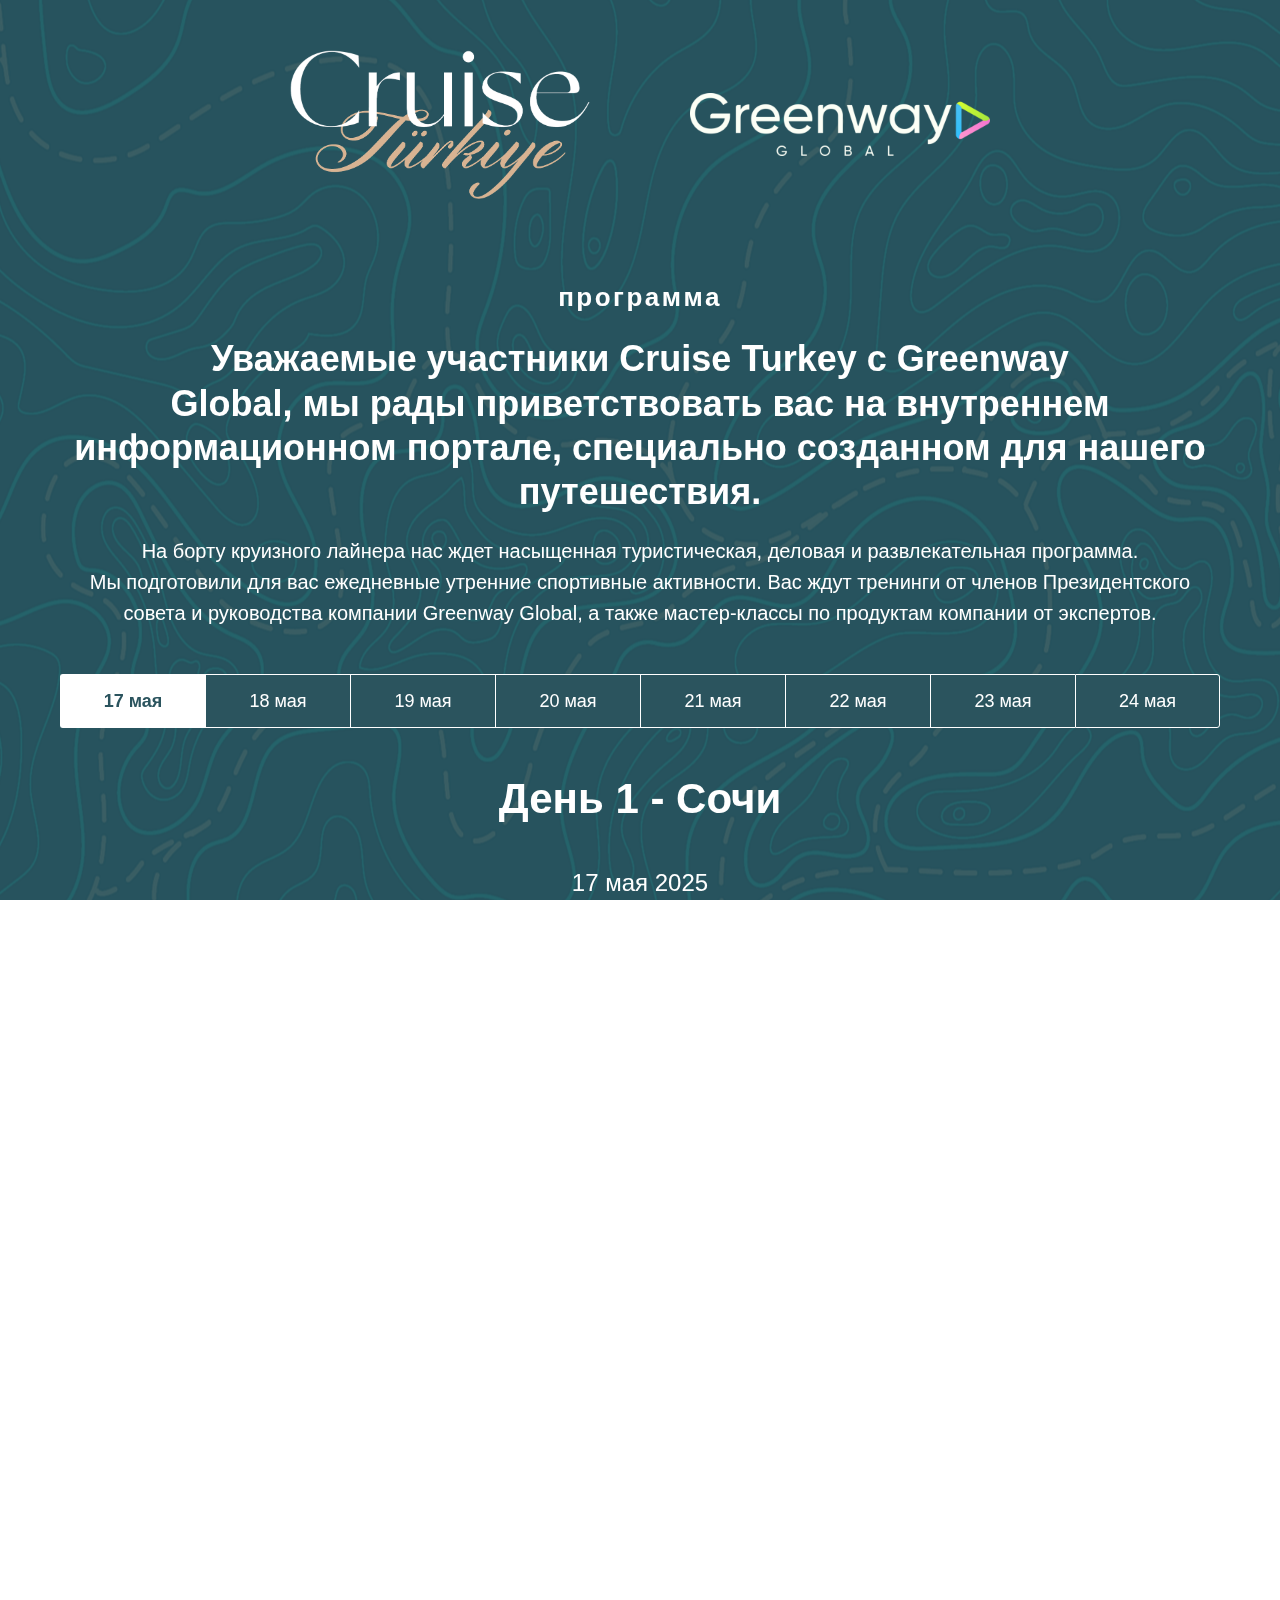
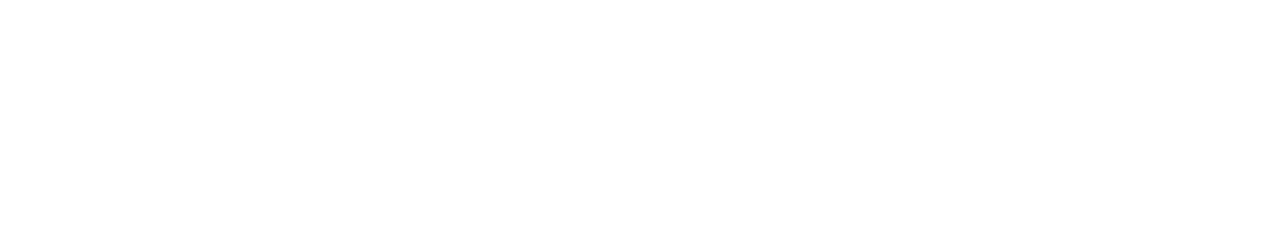
<file: index.html>
<!DOCTYPE html> <html> <head> <meta charset="utf-8" /> <meta http-equiv="Content-Type" content="text/html; charset=utf-8" /> <meta name="viewport" content="width=device-width, initial-scale=1.0" /> <!--metatextblock--> <title>Cruise Turkey c Greenway Global</title> <meta property="og:url" content="https://greenwaycruise.ru" /> <meta property="og:title" content="Cruise Turkey c Greenway Global" /> <meta property="og:description" content="" /> <meta property="og:type" content="website" /> <meta property="og:image" content="images/tild3865-6335-4434-b763-306631613830__group_2131329530.jpg" /> <link rel="canonical" href="https://greenwaycruise.ru"> <!--/metatextblock--> <meta name="format-detection" content="telephone=no" /> <meta http-equiv="x-dns-prefetch-control" content="on"> <link rel="dns-prefetch" href="https://ws.tildacdn.com">  <link rel="shortcut icon" href="images/tild3466-3161-4433-b862-366664633833__03_1.png" type="image/x-icon" /> <!-- Assets --> <script src="https://neo.tildacdn.com/js/tilda-fallback-1.0.min.js" async charset="utf-8"></script> <link rel="stylesheet" href="css/tilda-grid-3.0.min.css" type="text/css" media="all" onerror="this.loaderr='y';"/> <link rel="stylesheet" href="css/tilda-blocks-page68465255.min.css?t=1747387467" type="text/css" media="all" onerror="this.loaderr='y';" /> <link rel="stylesheet" href="css/tilda-cards-1.0.min.css" type="text/css" media="all" onerror="this.loaderr='y';" /> <link rel="stylesheet" href="css/quill-table.min.css" type="text/css" media="all" onerror="this.loaderr='y';" /> <link rel="stylesheet" href="css/fonts-tildasans.css" type="text/css" media="all" onerror="this.loaderr='y';" /> <script nomodule src="js/tilda-polyfill-1.0.min.js" charset="utf-8"></script> <script type="text/javascript">function t_onReady(func) {if(document.readyState!='loading') {func();} else {document.addEventListener('DOMContentLoaded',func);}}
function t_onFuncLoad(funcName,okFunc,time) {if(typeof window[funcName]==='function') {okFunc();} else {setTimeout(function() {t_onFuncLoad(funcName,okFunc,time);},(time||100));}}</script> <script src="js/tilda-scripts-3.0.min.js" charset="utf-8" defer onerror="this.loaderr='y';"></script> <script src="js/tilda-blocks-page68465255.min.js?t=1747387467" charset="utf-8" async onerror="this.loaderr='y';"></script> <script src="js/lazyload-1.3.min.export.js" charset="utf-8" async onerror="this.loaderr='y';"></script> <script src="js/tilda-cards-1.0.min.js" charset="utf-8" async onerror="this.loaderr='y';"></script> <script src="js/tilda-events-1.0.min.js" charset="utf-8" async onerror="this.loaderr='y';"></script> <script type="text/javascript">window.dataLayer=window.dataLayer||[];</script> <script type="text/javascript">(function() {if((/bot|google|yandex|baidu|bing|msn|duckduckbot|teoma|slurp|crawler|spider|robot|crawling|facebook/i.test(navigator.userAgent))===false&&typeof(sessionStorage)!='undefined'&&sessionStorage.getItem('visited')!=='y'&&document.visibilityState){var style=document.createElement('style');style.type='text/css';style.innerHTML='@media screen and (min-width: 980px) {.t-records {opacity: 0;}.t-records_animated {-webkit-transition: opacity ease-in-out .2s;-moz-transition: opacity ease-in-out .2s;-o-transition: opacity ease-in-out .2s;transition: opacity ease-in-out .2s;}.t-records.t-records_visible {opacity: 1;}}';document.getElementsByTagName('head')[0].appendChild(style);function t_setvisRecs(){var alr=document.querySelectorAll('.t-records');Array.prototype.forEach.call(alr,function(el) {el.classList.add("t-records_animated");});setTimeout(function() {Array.prototype.forEach.call(alr,function(el) {el.classList.add("t-records_visible");});sessionStorage.setItem("visited","y");},400);}
document.addEventListener('DOMContentLoaded',t_setvisRecs);}})();</script></head> <body class="t-body" style="margin:0;"> <!--allrecords--> <div id="allrecords" data-tilda-export="yes" class="t-records" data-hook="blocks-collection-content-node" data-tilda-project-id="13232685" data-tilda-page-id="68465255" data-tilda-formskey="3ebdf907135301ce18cf0f6613232685" data-tilda-cookie="no" data-tilda-lazy="yes" data-tilda-root-zone="com"> <div id="rec1015924386" class="r t-rec" style=" " data-animationappear="off" data-record-type="360"> <!-- T360 --> <style>.t-records{opacity:0;}.t-records_animated{-webkit-transition:opacity ease-in-out 1s;-moz-transition:opacity ease-in-out 1s;-o-transition:opacity ease-in-out 1s;transition:opacity ease-in-out 1s;}.t-records.t-records_visible,.t-records .t-records{opacity:1;}</style> <script>t_onReady(function() {var allRecords=document.querySelector('.t-records');window.addEventListener('pageshow',function(event) {if(event.persisted) {allRecords.classList.add('t-records_visible');}});var rec=document.querySelector('#rec1015924386');if(!rec) return;rec.setAttribute('data-animationappear','off');rec.style.opacity='1';allRecords.classList.add('t-records_animated');setTimeout(function() {allRecords.classList.add('t-records_visible');},200);});</script> <script>t_onReady(function() {var selects='button:not(.t-submit):not(.t835__btn_next):not(.t835__btn_prev):not(.t835__btn_result):not(.t862__btn_next):not(.t862__btn_prev):not(.t862__btn_result):not(.t854__news-btn):not(.t862__btn_next),' +
'a:not([href*="#"]):not(.carousel-control):not(.t-carousel__control):not(.t807__btn_reply):not([href^="#price"]):not([href^="javascript"]):not([href^="mailto"]):not([href^="tel"]):not([href^="link_sub"]):not(.js-feed-btn-show-more):not(.t367__opener):not([href^="https://www.dropbox.com/"])';var elements=document.querySelectorAll(selects);Array.prototype.forEach.call(elements,function(element) {if(element.getAttribute('data-menu-submenu-hook')) return;element.addEventListener('click',function(event) {var goTo=this.getAttribute('href');if(goTo!==null) {var ctrl=event.ctrlKey;var cmd=event.metaKey&&navigator.platform.indexOf('Mac')!==-1;if(!ctrl&&!cmd) {var target=this.getAttribute('target');if(target!=='_blank') {event.preventDefault();var allRecords=document.querySelector('.t-records');if(allRecords) {allRecords.classList.remove('t-records_visible');}
setTimeout(function() {window.location=goTo;},500);}}}});});});</script> <style>.t360__bar{background-color:#27535d;}</style> <script>t_onReady(function() {var isSafari=/Safari/.test(navigator.userAgent)&&/Apple Computer/.test(navigator.vendor);if(!isSafari) {document.body.insertAdjacentHTML('beforeend','<div class="t360__progress"><div class="t360__bar"></div></div>');setTimeout(function() {var bar=document.querySelector('.t360__bar');if(bar) bar.classList.add('t360__barprogress');},10);}});window.addEventListener('load',function() {var bar=document.querySelector('.t360__bar');if(!bar) return;bar.classList.remove('t360__barprogress');bar.classList.add('t360__barprogressfinished');setTimeout(function() {bar.classList.add('t360__barprogresshidden');},20);setTimeout(function() {var progress=document.querySelector('.t360__progress');if(progress) progress.style.display='none';},500);});</script> </div> <div id="rec1014062776" class="r t-rec" style=" " data-animationappear="off" data-record-type="674"> <!-- T674 --> <div class="t674"> <div
class="t674__cover t674__cover_fixed t674__cover_repeat"
id="recorddiv1014062776"
itemscope itemtype="http://schema.org/ImageObject"> <div 
class="t674__cover-carrier t-bgimg" data-original="images/tild6639-6632-4930-b262-616633346263__photo.png"
style="background-image:url(images/tild6639-6632-4930-b262-616633346263__-__resizeb__20x__photo.png)"></div> <meta itemprop="image" content="images/tild6639-6632-4930-b262-616633346263__photo.png"> </div> <style>body {;position:relative;z-index:0;}#allrecords {background-color:transparent !important;}#rec1014062776 .t674__cover {display:block;}#rec1014062776 .t674__cover-carrier {opacity:0;}#rec1014062776 .t674__cover-carrier.loaded {opacity:1;}</style> </div> <script>(function() {var isSafariOnIOS=!!navigator.userAgent.match(/iP(hone|od|ad)/)&&navigator.userAgent.match(/WebKit/i)&&!navigator.userAgent.match(/CriOS/i)&&!navigator.userAgent.match(/FxiOS/i);if(!isSafariOnIOS) return;var recid='rec1014062776';var rec=document.getElementById(recid);if(!rec) return;rec.classList.add('safari');})();</script> </div> <div id="rec1014041076" class="r t-rec t-rec_pt_30 t-rec_pb_0" style="padding-top:30px;padding-bottom:0px; " data-record-type="594"> <!-- t594 --> <div class="t594"> <div class="t594__container t-card__container t-container"> <div class="t-col t-card__col t-card__col_withoutbtn t594__item t594__item_3-in-row"> <img class="t594__img t-img "
src="images/tild6134-3338-4662-b861-366539323337__-__empty__logo_11-photoroom_1.png" data-original="images/tild6134-3338-4662-b861-366539323337__logo_11-photoroom_1.png"
imgfield="li_img__2766122420240"
style="max-width:300px;" alt=""> </div> <div class="t-col t-card__col t-card__col_withoutbtn t594__item t594__item_3-in-row"> <img class="t594__img t-img "
src="images/tild3461-3461-4032-b332-656663643835__-__empty____.png" data-original="images/tild3461-3461-4032-b332-656663643835____.png"
imgfield="li_img__2766122420241"
style="max-width:300px;" alt=""> </div> </div> </div> <script>t_onReady(function() {t_onFuncLoad('t594_init',function() {t594_init('1014041076');});});</script> </div> <div id="rec1011849146" class="r t-rec t-rec_pt_60 t-rec_pb_0" style="padding-top:60px;padding-bottom:0px; " data-record-type="33"> <!-- T017 --> <div class="t017"> <div class="t-container t-align_center"> <div class="t-col t-col_12 "> <div class="t017__uptitle t-uptitle t-uptitle_md" field="subtitle"><div style="font-size: 26px;" data-customstyle="yes">программа</div></div> <h1 class="t017__title t-title t-title_xxs" field="title">Уважаемые участники Cruise Turkey c&nbsp;Greenway<br /><p style="text-align: center;">Global, мы&nbsp;рады приветствовать вас на&nbsp;внутреннем информационном портале, специально созданном для нашего путешествия.</p></h1> <div class="t017__descr t-descr t-descr_xs" field="descr">На&nbsp;борту круизного лайнера нас ждет насыщенная туристическая, деловая и&nbsp;развлекательная программа.<br />Мы&nbsp;подготовили для вас ежедневные утренние спортивные активности. Вас ждут тренинги от&nbsp;членов Президентского<br />совета и&nbsp;руководства компании Greenway Global, а&nbsp;также мастер-классы по&nbsp;продуктам компании от&nbsp;экспертов.</div> </div> </div> </div> <style> #rec1011849146 .t017__uptitle{color:#ffffff;}#rec1011849146 .t017__title{color:#ffffff;}#rec1011849146 .t017__descr{font-size:20px;color:#ffffff;}</style> </div> <div id="rec1011822686" class="r t-rec t-rec_pt_45 t-rec_pb_0" style="padding-top:45px;padding-bottom:0px; " data-animationappear="off" data-record-type="395"> <!-- t395 --> <div class="t395"> <div class="t-container"> <div class="t395__col t-width t-width_12 t395__col_mobile-flex"> <ul class="t395__wrapper t-align_center t395__wrapper_mobile-flex"
role="tablist" data-tab-current="1"> <li role="presentation"
class="t395__tab t395__tab_active t395__width_12" data-tab-rec-ids="1011874611" data-tab-number="1"> <button
type="button"
class="t395__title t-name t-name_xs"
id="tab1_1011822686"
role="tab"
aria-selected="false"
aria-controls="rec1011874611"
tabindex="-1"
field="title" data-redactor-notoolbar="yes">17 мая</button> </li> <li role="presentation"
class="t395__tab t395__width_12" data-tab-rec-ids="1011925586" data-tab-number="2"> <button
type="button"
class="t395__title t-name t-name_xs"
id="tab2_1011822686"
role="tab"
aria-selected="false"
aria-controls="rec1011925586"
tabindex="-1"
field="title2" data-redactor-notoolbar="yes">18 мая</button> </li> <li role="presentation"
class="t395__tab t395__width_12" data-tab-rec-ids="1011990391" data-tab-number="3"> <button
type="button"
class="t395__title t-name t-name_xs"
id="tab3_1011822686"
role="tab"
aria-selected="false"
aria-controls="rec1011990391"
tabindex="-1"
field="title3" data-redactor-notoolbar="yes">19 мая</button> </li> <li role="presentation"
class="t395__tab t395__width_12" data-tab-rec-ids="1012006356" data-tab-number="4"> <button
type="button"
class="t395__title t-name t-name_xs"
id="tab4_1011822686"
role="tab"
aria-selected="false"
aria-controls="rec1012006356"
tabindex="-1"
field="title4" data-redactor-notoolbar="yes">20 мая</button> </li> <li role="presentation"
class="t395__tab t395__width_12" data-tab-rec-ids="1012019471" data-tab-number="5"> <button
type="button"
class="t395__title t-name t-name_xs"
id="tab5_1011822686"
role="tab"
aria-selected="false"
aria-controls="rec1012019471"
tabindex="-1"
field="title5" data-redactor-notoolbar="yes">21 мая</button> </li> <li role="presentation"
class="t395__tab t395__width_12" data-tab-rec-ids="1012113986" data-tab-number="6"> <button
type="button"
class="t395__title t-name t-name_xs"
id="tab6_1011822686"
role="tab"
aria-selected="false"
aria-controls="rec1012113986"
tabindex="-1"
field="title6" data-redactor-notoolbar="yes">22 мая</button> </li> <li role="presentation"
class="t395__tab t395__width_12" data-tab-rec-ids="1012125571" data-tab-number="7"> <button
type="button"
class="t395__title t-name t-name_xs"
id="tab7_1011822686"
role="tab"
aria-selected="false"
aria-controls="rec1012125571"
tabindex="-1"
field="title7" data-redactor-notoolbar="yes">23 мая</button> </li> <li role="presentation"
class="t395__tab t395__width_12" data-tab-rec-ids="1012136031" data-tab-number="8"> <button
type="button"
class="t395__title t-name t-name_xs"
id="tab8_1011822686"
role="tab"
aria-selected="false"
aria-controls="rec1012136031"
tabindex="-1"
field="title8" data-redactor-notoolbar="yes">24 мая</button> </li> <div class="t395__separator_mobile"></div> </ul> <div class="t395__wrapper_mobile"> <div class="t395__firefoxfix"></div> <select class="t395__select t-name" style="font-family:;"> <option value="1011874611">17 мая</option> <option value="1011925586">18 мая</option> <option value="1011990391">19 мая</option> <option value="1012006356">20 мая</option> <option value="1012019471">21 мая</option> <option value="1012113986">22 мая</option> <option value="1012125571">23 мая</option> <option value="1012136031">24 мая</option> </select> </div> </div> </div> </div> <style>#rec1011822686 .t395__tab{border:1px solid #ffffff;background-color:#2b545e !important;}#rec1011822686 .t395__tab:nth-last-child(2){border-top-right-radius:3px;border-bottom-right-radius:3px;border-right-width:1px !important;border-right-style:solid !important;border-color:#ffffff !important;}#rec1011822686 .t395__tab.t395__tab_active{background-color:#ffffff !important;border-color:#ffffff !important;}#rec1011822686 .t395__tab_active:after{width:1px;top:-1px;right:-1px;bottom:-1px;background-color:#ffffff !important;}#rec1011822686 .t395__tab_active .t395__title{color:#2b545e !important;font-weight:600 !important;}#rec1011822686 .t395__tab:first-child{border-top-left-radius:3px;border-bottom-left-radius:3px;}#rec1011822686 .t395__tab:last-child{border-top-right-radius:3px;border-bottom-right-radius:3px;border-right:1px solid #ffffff !important;}#rec1011822686 .t395__tab_active:last-child{border-right:1px solid #ffffff !important;}#rec1011822686 .t395__select{border:none;color:#2b545e !important;background-color:#ffffff !important;}#rec1011822686 .t395__wrapper_mobile{border:1px solid #ffffff;border-radius:3px;overflow:hidden;}#rec1011822686 .t395__wrapper_mobile:after{border-color:#2b545e transparent transparent transparent;}#rec1011822686 .t395__firefoxfix{top:1px;bottom:1px;right:1px;background-color:#ffffff !important;}#allrecords [aria-labelledby$="1011822686"]:focus-visible{outline-color:#2015FF;outline-offset:2px;outline-style:auto;}@media screen and (max-width:480px){#rec1011822686 .t395__select{font-size:16px;}}</style> <style> #rec1011822686 .t395__title{font-size:18px;color:#ffffff;font-weight:400;padding-top:14px;padding-bottom:14px;}@media screen and (max-width:480px),(orientation:landscape) and (max-height:480px){#rec1011822686 .t395__title{font-size:16px;}}</style> <script>t_onReady(function() {t_onFuncLoad('t395_init',function() {t395_init('1011822686');});});</script> </div> <div id="rec1011874611" class="r t-rec t-rec_pt_45 t-rec_pb_150" style="padding-top:45px;padding-bottom:150px; " data-record-type="514"> <!-- T514 --> <div class="t514"> <div class="t-section__container t-container t-container_flex"> <div class="t-col t-col_12 "> <div
class="t-section__title t-title t-title_xs t-align_center t-margin_auto"
field="btitle">
День 1 - Сочи
</div> <div
class="t-section__descr t-descr t-descr_xl t-align_center t-margin_auto"
field="bdescr">
17&nbsp;мая 2025<br />В&nbsp;19:00 обязательный судовой инструктаж по&nbsp;технике безопасности в&nbsp;Театре Grande на&nbsp;палубе 8.
</div> </div> </div> <style>.t-section__descr {max-width:560px;}#rec1011874611 .t-section__title {margin-bottom:40px;}#rec1011874611 .t-section__descr {margin-bottom:90px;}@media screen and (max-width:960px) {#rec1011874611 .t-section__title {margin-bottom:20px;}#rec1011874611 .t-section__descr {margin-bottom:75px;}}</style> <style> #rec1011874611 .t-section__title{color:#ffffff;}#rec1011874611 .t-section__descr{color:#ffffff;}</style> <div class="t-container"> <div class="t514__row t-row"> <div class="t514__leftcol t-col t-col_2 t-prefix_1 t-align_right"> <div class="t514__time t-name t-name_md" field="li_time__1398102308920">19:20 - 21:30</div> </div> <div class="t514__rightcol t514__rightcol_1 t-col t-col_8"> <div class="t514__righttablewrapper"> <div class="t514__line" style=" background-color:#ffffff; top:4px;"></div> <div class="t514__timelinewrapper" style=""> <div class="t514__circlewrapper" style="top:4px; "> <div class="t514__circle" style=" border: 2px solid #ffffff;"></div> </div> </div> <div class="t514__sectiontextwrapper t514__textwr-bottompadding"> <div class="t514__time t514__time_mobile t-name t-name_md t514__bottommargin" field="li_time__1398102308920">19:20 - 21:30</div> <div class="t514__title t-heading t-heading_xs t514__bottommargin" field="li_title__1398102308920"><strong>Приветственная Пиратская вечеринка</strong></div> <div class="t514__text t-text t-text_sm" field="li_text__1398102308920"><strong>Место: </strong>палуба 10 и&nbsp;11.<br /><br /><strong>Дресс-код:</strong> цвета: белый, бежевый, коричневый, темно-зеленый и&nbsp;бордовый цвета. Символы пиратов: широкополые шляпы, повязки на&nbsp;глаза, компас и&nbsp;другие символы вольных мореплавателей сделают вас еще более аутентичным и&nbsp;запоминающимся.<br /><br /><strong>Что будет:</strong> на&nbsp;палубе 10 вас будет ждать зажигательный Dj, а&nbsp;на палубе 11 только для партнеров Greenway будут предложены легкие закуски и&nbsp;напитки.</div> </div> </div> </div> </div> <div class="t514__row t-row"> <div class="t514__leftcol t-col t-col_2 t-prefix_1 t-align_right"> <div class="t514__time t-name t-name_md" field="li_time__1398102308921">21:00</div> </div> <div class="t514__rightcol t514__rightcol_2 t-col t-col_8"> <div class="t514__righttablewrapper"> <div class="t514__line" style=" background-color:#ffffff; "></div> <div class="t514__timelinewrapper" style=""> <div class="t514__circlewrapper" style="top:4px; "> <div class="t514__circle" style=" background-color:#ffffff; border: 2px solid #ffffff;"></div> </div> </div> <div class="t514__sectiontextwrapper t514__textwr-bottompadding"> <div class="t514__time t514__time_mobile t-name t-name_md t514__bottommargin" field="li_time__1398102308921">21:00</div> <div class="t514__title t-heading t-heading_xs t514__bottommargin" field="li_title__1398102308921">Отплытие лайнера из порта Сочи</div> <div class="t514__text t-text t-text_sm" field="li_text__1398102308921"><strong>Ужин:</strong> специально для нашей группы сегодня продлен до 22 часов (ресторан Riviera палуба 9 и ресторан Europa палуба 8). Питание на&nbsp;борту осуществляется по&nbsp;системе «Все включено». Алкогольные напитки и&nbsp;ресторан а-ля карт оплачиваются дополнительно.</div> </div> </div> </div> </div> </div> </div> <style>#rec1011874611 .t514__rightcol_2 .t514__line{height:4px;}#rec1011874611 .t514__rightcol_2 .t514__sectiontextwrapper{padding-bottom:0;}@media screen and (max-width:960px){#rec1011874611 .t514__rightcol_2 .t514__line{height:0px;}}</style> <style> #rec1011874611 .t514__time{color:#ffffff;}@media screen and (max-width:480px),(orientation:landscape) and (max-height:480px){#rec1011874611 .t514__time{font-size:18px;}}#rec1011874611 .t514__title{color:#ffffff;}#rec1011874611 .t514__persname{color:#ffffff;}#rec1011874611 .t514__text{color:#ffffff;}@media screen and (max-width:480px),(orientation:landscape) and (max-height:480px){#rec1011874611 .t514__text{font-size:18px;}}</style> </div> <div id="rec1011925586" class="r t-rec t-rec_pt_45 t-rec_pb_150" style="padding-top:45px;padding-bottom:150px; " data-record-type="514"> <!-- T514 --> <div class="t514"> <div class="t-section__container t-container t-container_flex"> <div class="t-col t-col_12 "> <div
class="t-section__title t-title t-title_xs t-align_center t-margin_auto"
field="btitle">
День 2 - В море
</div> <div
class="t-section__descr t-descr t-descr_xl t-align_center t-margin_auto"
field="bdescr">
18 мая 2025
</div> </div> </div> <style>.t-section__descr {max-width:560px;}#rec1011925586 .t-section__title {margin-bottom:40px;}#rec1011925586 .t-section__descr {margin-bottom:90px;}@media screen and (max-width:960px) {#rec1011925586 .t-section__title {margin-bottom:20px;}#rec1011925586 .t-section__descr {margin-bottom:75px;}}</style> <style> #rec1011925586 .t-section__title{color:#ffffff;}#rec1011925586 .t-section__descr{color:#ffffff;}</style> <div class="t-container"> <div class="t514__row t-row"> <div class="t514__leftcol t-col t-col_2 t-prefix_1 t-align_right"> <div class="t514__time t-name t-name_md" field="li_time__3610118746111">10:30 - 18:00</div> </div> <div class="t514__rightcol t514__rightcol_1 t-col t-col_8"> <div class="t514__righttablewrapper"> <div class="t514__line" style=" background-color:#ffffff; top:4px;"></div> <div class="t514__timelinewrapper" style=""> <div class="t514__circlewrapper" style="top:4px; "> <div class="t514__circle" style=" border: 2px solid #ffffff;"></div> </div> </div> <div class="t514__sectiontextwrapper t514__textwr-bottompadding"> <div class="t514__time t514__time_mobile t-name t-name_md t514__bottommargin" field="li_time__3610118746111">10:30 - 18:00</div> <div class="t514__title t-heading t-heading_xs t514__bottommargin" field="li_title__3610118746111"><strong>Тренинг</strong></div> <div class="t514__text t-text t-text_sm" field="li_text__3610118746111"><strong>Место </strong>Театр Гранде палуба 8.<br /><br /><strong>Дресс-код:</strong> деловой кежуал.</div> </div> </div> </div> </div> <div class="t514__row t-row"> <div class="t514__leftcol t-col t-col_2 t-prefix_1 t-align_right"> <div class="t514__time t-name t-name_md" field="li_time__1747239283698">13:30 - 14:30</div> </div> <div class="t514__rightcol t514__rightcol_2 t-col t-col_8"> <div class="t514__righttablewrapper"> <div class="t514__line" style=" background-color:#ffffff; "></div> <div class="t514__timelinewrapper" style=""> <div class="t514__circlewrapper" style="top:4px; "> <div class="t514__circle" style=" background-color:#ffffff; border: 2px solid #ffffff;"></div> </div> </div> <div class="t514__sectiontextwrapper t514__textwr-bottompadding"> <div class="t514__time t514__time_mobile t-name t-name_md t514__bottommargin" field="li_time__1747239283698">13:30 - 14:30</div> <div class="t514__title t-heading t-heading_xs" field="li_title__1747239283698"><strong>Обед</strong> </div> </div> </div> </div> </div> </div> </div> <style>#rec1011925586 .t514__rightcol_2 .t514__line{height:4px;}#rec1011925586 .t514__rightcol_2 .t514__sectiontextwrapper{padding-bottom:0;}@media screen and (max-width:960px){#rec1011925586 .t514__rightcol_2 .t514__line{height:0px;}}</style> <style> #rec1011925586 .t514__time{color:#ffffff;}@media screen and (max-width:480px),(orientation:landscape) and (max-height:480px){#rec1011925586 .t514__time{font-size:18px;}}#rec1011925586 .t514__title{color:#ffffff;}#rec1011925586 .t514__persname{color:#ffffff;}#rec1011925586 .t514__text{color:#ffffff;}@media screen and (max-width:480px),(orientation:landscape) and (max-height:480px){#rec1011925586 .t514__text{font-size:18px;}}</style> </div> <div id="rec1011990391" class="r t-rec t-rec_pt_45 t-rec_pb_150" style="padding-top:45px;padding-bottom:150px; " data-record-type="514"> <!-- T514 --> <div class="t514"> <div class="t-section__container t-container t-container_flex"> <div class="t-col t-col_12 "> <div
class="t-section__title t-title t-title_xs t-align_center t-margin_auto"
field="btitle">
День 3 - Стамбул
</div> <div
class="t-section__descr t-descr t-descr_xl t-align_center t-margin_auto"
field="bdescr">
19 мая 2025
</div> </div> </div> <style>.t-section__descr {max-width:560px;}#rec1011990391 .t-section__title {margin-bottom:40px;}#rec1011990391 .t-section__descr {margin-bottom:90px;}@media screen and (max-width:960px) {#rec1011990391 .t-section__title {margin-bottom:20px;}#rec1011990391 .t-section__descr {margin-bottom:75px;}}</style> <style> #rec1011990391 .t-section__title{color:#ffffff;}#rec1011990391 .t-section__descr{color:#ffffff;}</style> <div class="t-container"> <div class="t514__row t-row"> <div class="t514__leftcol t-col t-col_2 t-prefix_1 t-align_right"> <div class="t514__time t-name t-name_md" field="li_time__3810119255861">9:30</div> </div> <div class="t514__rightcol t514__rightcol_1 t-col t-col_8"> <div class="t514__righttablewrapper"> <div class="t514__line" style=" background-color:#ffffff; top:4px;"></div> <div class="t514__timelinewrapper" style=""> <div class="t514__circlewrapper" style="top:4px; "> <div class="t514__circle" style=" border: 2px solid #ffffff;"></div> </div> </div> <div class="t514__sectiontextwrapper t514__textwr-bottompadding"> <div class="t514__time t514__time_mobile t-name t-name_md t514__bottommargin" field="li_time__3810119255861">9:30</div> <div class="t514__title t-heading t-heading_xs t514__bottommargin" field="li_title__3810119255861"><strong>Экскурсия «Великолепный век»</strong></div> <div class="t514__text t-text t-text_sm" field="li_text__3810119255861"><strong>Место: </strong>Театр Гранде.<br /><br /><strong>Дресс-код: </strong>удобная одежда и&nbsp;обувь, головной убор. Учитывайте погодные условия&nbsp;— возьмите с&nbsp;собой головной убор, зонт или дождевик при необходимости.<br /><br />Во&nbsp;время экскурсии гиды предоставляют участникам один час свободного времени на&nbsp;обед. Гиды также рекомендуют различные рестораны&nbsp;— на&nbsp;любой вкус и&nbsp;бюджет. Площадь Султанахмет является одним из&nbsp;самых популярных туристических мест в&nbsp;Турции, поэтому здесь представлено множество вариантов для обеда, от&nbsp;кафе с&nbsp;традиционной кухней до&nbsp;современных ресторанов.<br /><br />Для посещения религиозных объектов может потребоваться закрытая одежда (плечи и&nbsp;колени должны быть прикрыты).</div> </div> </div> </div> </div> <div class="t514__row t-row"> <div class="t514__leftcol t-col t-col_2 t-prefix_1 t-align_right" style="height:1px;"> </div> <div class="t514__rightcol t514__rightcol_2 t-col t-col_8"> <div class="t514__righttablewrapper"> <div class="t514__line" style=" background-color:#ffffff; "></div> <div class="t514__timelinewrapper" style=""> <div class="t514__circlewrapper" style="top:4px; "> <div class="t514__circle" style=" background-color:#ffffff; border: 2px solid #ffffff;"></div> </div> </div> <div class="t514__sectiontextwrapper t514__textwr-bottompadding"> <div class="t514__title t-heading t-heading_xs t514__bottommargin" field="li_title__1746630829830"><strong>Объекты посещения</strong></div> <div class="t514__text t-text t-text_sm" field="li_text__1746630829830"><div class="quill-table__wrapper"><table class="quill-table__table"><colgroup><col width="NaN%" /><col width="NaN%" /></colgroup><tbody><tr data-row="1"><td class="quill-table__cell" data-row="1" rowspan="1" colspan="1"><p class="quill-table__cell-line" data-row="1" data-cell="1" data-rowspan="1" data-colspan="1">Объекты посещения</p></td><td class="quill-table__cell" data-row="1" rowspan="1" colspan="1"><p class="quill-table__cell-line" data-row="1" data-cell="2" data-rowspan="1" data-colspan="1">Расписание</p></td></tr><tr data-row="2"><td class="quill-table__cell" data-row="2" rowspan="1" colspan="1"><p class="quill-table__cell-line" data-row="2" data-cell="1" data-rowspan="1" data-colspan="1">Поездка во&nbsp;дворец Топкапы</p></td><td class="quill-table__cell" data-row="2" rowspan="1" colspan="1"><p class="quill-table__cell-line" data-row="2" data-cell="2" data-rowspan="1" data-colspan="1">10:15&nbsp;— 11:00</p></td></tr><tr data-row="3"><td class="quill-table__cell" data-row="3" rowspan="1" colspan="1"><p class="quill-table__cell-line" data-row="3" data-cell="1" data-rowspan="1" data-colspan="1">Посещение дворца Топкапы</p></td><td class="quill-table__cell" data-row="3" rowspan="1" colspan="1"><p class="quill-table__cell-line" data-row="3" data-cell="2" data-rowspan="1" data-colspan="1">11:00&nbsp;— 13:15</p></td></tr><tr data-row="4"><td class="quill-table__cell" data-row="4" rowspan="1" colspan="1"><p class="quill-table__cell-line" data-row="4" data-cell="1" data-rowspan="1" data-colspan="1">Время обеда</p></td><td class="quill-table__cell" data-row="4" rowspan="1" colspan="1"><p class="quill-table__cell-line" data-row="4" data-cell="2" data-rowspan="1" data-colspan="1">13:15&nbsp;— 14:30</p></td></tr><tr data-row="5"><td class="quill-table__cell" data-row="5" rowspan="1" colspan="1"><p class="quill-table__cell-line" data-row="5" data-cell="1" data-rowspan="1" data-colspan="1">Посещение собора Святой Софии</p></td><td class="quill-table__cell" data-row="5" rowspan="1" colspan="1"><p class="quill-table__cell-line" data-row="5" data-cell="2" data-rowspan="1" data-colspan="1">15:00&nbsp;— 15:45</p></td></tr><tr data-row="6"><td class="quill-table__cell" data-row="6" rowspan="1" colspan="1"><p class="quill-table__cell-line" data-row="6" data-cell="1" data-rowspan="1" data-colspan="1">Пешеходная экскурсия на&nbsp;Ипподром и&nbsp;Голубую мечеть</p></td><td class="quill-table__cell" data-row="6" rowspan="1" colspan="1"><p class="quill-table__cell-line" data-row="6" data-cell="2" data-rowspan="1" data-colspan="1">15:45&nbsp;— 16:30</p></td></tr><tr data-row="7"><td class="quill-table__cell" data-row="7" rowspan="1" colspan="1"><p class="quill-table__cell-line" data-row="7" data-cell="1" data-rowspan="1" data-colspan="1">Возвращение на&nbsp;лайнер</p></td><td class="quill-table__cell" data-row="7" rowspan="1" colspan="1"><p class="quill-table__cell-line" data-row="7" data-cell="2" data-rowspan="1" data-colspan="1">16:30&nbsp;— 17:00</p></td></tr></tbody></table></div><br /><br />Рекомендуем проверить сим-карту, уровень зарядки на&nbsp;телефоне и&nbsp;при возможности взять дополнительные устройства зарядки.<br /><br />Если вы&nbsp;решили остаться на&nbsp;борту, то&nbsp;в&nbsp;вашем распоряжении вся инфраструктура и&nbsp;развлекательная программа.</div> </div> </div> </div> </div> <div class="t514__row t-row"> <div class="t514__leftcol t-col t-col_2 t-prefix_1 t-align_right"> <div class="t514__time t-name t-name_md" field="li_time__1746630661244">10:30 - 11:30 <br />17:00 - 18:00</div> </div> <div class="t514__rightcol t514__rightcol_3 t-col t-col_8"> <div class="t514__righttablewrapper"> <div class="t514__line" style=" background-color:#ffffff; "></div> <div class="t514__timelinewrapper" style=""> <div class="t514__circlewrapper" style="top:4px; "> <div class="t514__circle" style=" border: 2px solid #ffffff;"></div> </div> </div> <div class="t514__sectiontextwrapper t514__textwr-bottompadding"> <div class="t514__time t514__time_mobile t-name t-name_md t514__bottommargin" field="li_time__1746630661244">10:30 - 11:30 <br />17:00 - 18:00</div> <div class="t514__title t-heading t-heading_xs t514__bottommargin" field="li_title__1746630661244">Мастер-класс</div> <div class="t514__text t-text t-text_sm" field="li_text__1746630661244"><strong>Место:</strong> бар Ibiza на палубе 11.<br /><br />Мастер классы будут проходить ежедневно. Для посещения мастер-класса необходима предварительная запись на&nbsp;стойке информации Greenway Global в&nbsp;информационном центре на палубе 6.</div> </div> </div> </div> </div> </div> </div> <style>#rec1011990391 .t514__rightcol_3 .t514__line{height:4px;}#rec1011990391 .t514__rightcol_3 .t514__sectiontextwrapper{padding-bottom:0;}@media screen and (max-width:960px){#rec1011990391 .t514__rightcol_3 .t514__line{height:0px;}}</style> <style> #rec1011990391 .t514__time{color:#ffffff;}@media screen and (max-width:480px),(orientation:landscape) and (max-height:480px){#rec1011990391 .t514__time{font-size:18px;}}#rec1011990391 .t514__title{color:#ffffff;}#rec1011990391 .t514__persname{color:#ffffff;}#rec1011990391 .t514__text{color:#ffffff;}@media screen and (max-width:480px),(orientation:landscape) and (max-height:480px){#rec1011990391 .t514__text{font-size:18px;}}</style> </div> <div id="rec1012006356" class="r t-rec t-rec_pt_45 t-rec_pb_150" style="padding-top:45px;padding-bottom:150px; " data-record-type="514"> <!-- T514 --> <div class="t514"> <div class="t-section__container t-container t-container_flex"> <div class="t-col t-col_12 "> <div
class="t-section__title t-title t-title_xs t-align_center t-margin_auto"
field="btitle">
День 4 - Стамбул
</div> <div
class="t-section__descr t-descr t-descr_xl t-align_center t-margin_auto"
field="bdescr">
20&nbsp;мая 2025
</div> </div> </div> <style>.t-section__descr {max-width:560px;}#rec1012006356 .t-section__title {margin-bottom:40px;}#rec1012006356 .t-section__descr {margin-bottom:90px;}@media screen and (max-width:960px) {#rec1012006356 .t-section__title {margin-bottom:20px;}#rec1012006356 .t-section__descr {margin-bottom:75px;}}</style> <style> #rec1012006356 .t-section__title{color:#ffffff;}#rec1012006356 .t-section__descr{color:#ffffff;}</style> <div class="t-container"> <div class="t514__row t-row"> <div class="t514__leftcol t-col t-col_2 t-prefix_1 t-align_right"> <div class="t514__time t-name t-name_md" field="li_time__2410119903910">9:00 - 9:30</div> </div> <div class="t514__rightcol t514__rightcol_1 t-col t-col_8"> <div class="t514__righttablewrapper"> <div class="t514__line" style=" background-color:#ffffff; top:4px;"></div> <div class="t514__timelinewrapper" style=""> <div class="t514__circlewrapper" style="top:4px; "> <div class="t514__circle" style=" border: 2px solid #ffffff;"></div> </div> </div> <div class="t514__sectiontextwrapper t514__textwr-bottompadding"> <div class="t514__time t514__time_mobile t-name t-name_md t514__bottommargin" field="li_time__2410119903910">9:00 - 9:30</div> <div class="t514__title t-heading t-heading_xs t514__bottommargin" field="li_title__2410119903910"><strong>Утренняя зарядка</strong></div> <div class="t514__text t-text t-text_sm" field="li_text__2410119903910"><strong>Место:</strong> палуба 10.<br /><br /><strong>Дресс-код:</strong> спортивный костюм, кроссовки.</div> </div> </div> </div> </div> <div class="t514__row t-row"> <div class="t514__leftcol t-col t-col_2 t-prefix_1 t-align_right"> <div class="t514__time t-name t-name_md" field="li_time__2410119903911">10:30 - 16:00</div> </div> <div class="t514__rightcol t514__rightcol_2 t-col t-col_8"> <div class="t514__righttablewrapper"> <div class="t514__line" style=" background-color:#ffffff; "></div> <div class="t514__timelinewrapper" style=""> <div class="t514__circlewrapper" style="top:4px; "> <div class="t514__circle" style=" background-color:#ffffff; border: 2px solid #ffffff;"></div> </div> </div> <div class="t514__sectiontextwrapper t514__textwr-bottompadding"> <div class="t514__time t514__time_mobile t-name t-name_md t514__bottommargin" field="li_time__2410119903911">10:30 - 16:00</div> <div class="t514__title t-heading t-heading_xs t514__bottommargin" field="li_title__2410119903911"><strong>Тренинг</strong></div> <div class="t514__text t-text t-text_sm" field="li_text__2410119903911"><strong>Место:</strong> Театр Гранде палуба 8.<br /><br /><strong>Дресс-код:</strong> деловой кэжуал.<br /><br /><strong>Обед</strong> с 13:30 до 14:30.</div> </div> </div> </div> </div> <div class="t514__row t-row"> <div class="t514__leftcol t-col t-col_2 t-prefix_1 t-align_right"> <div class="t514__time t-name t-name_md" field="li_time__1746608103773">17:00 - 18:00</div> </div> <div class="t514__rightcol t514__rightcol_3 t-col t-col_8"> <div class="t514__righttablewrapper"> <div class="t514__line" style=" background-color:#ffffff; "></div> <div class="t514__timelinewrapper" style=""> <div class="t514__circlewrapper" style="top:4px; "> <div class="t514__circle" style=" border: 2px solid #ffffff;"></div> </div> </div> <div class="t514__sectiontextwrapper t514__textwr-bottompadding"> <div class="t514__time t514__time_mobile t-name t-name_md t514__bottommargin" field="li_time__1746608103773">17:00 - 18:00</div> <div class="t514__title t-heading t-heading_xs t514__bottommargin" field="li_title__1746608103773">Мастер-класс</div> <div class="t514__text t-text t-text_sm" field="li_text__1746608103773"><strong>Место:</strong> бар Ibiza на палубе 11.<br /><br />Рекомендуем <strong><u>уточнить точное время отправления</u></strong> лайнера из&nbsp;порта, спланировать свой маршрут и&nbsp;быть на&nbsp;корабле за&nbsp;час до&nbsp;отплытия.</div> </div> </div> </div> </div> </div> </div> <style>#rec1012006356 .t514__rightcol_3 .t514__line{height:4px;}#rec1012006356 .t514__rightcol_3 .t514__sectiontextwrapper{padding-bottom:0;}@media screen and (max-width:960px){#rec1012006356 .t514__rightcol_3 .t514__line{height:0px;}}</style> <style> #rec1012006356 .t514__time{color:#ffffff;}@media screen and (max-width:480px),(orientation:landscape) and (max-height:480px){#rec1012006356 .t514__time{font-size:18px;}}#rec1012006356 .t514__title{color:#ffffff;}#rec1012006356 .t514__persname{color:#ffffff;}#rec1012006356 .t514__text{color:#ffffff;}@media screen and (max-width:480px),(orientation:landscape) and (max-height:480px){#rec1012006356 .t514__text{font-size:18px;}}</style> </div> <div id="rec1012019471" class="r t-rec t-rec_pt_45 t-rec_pb_150" style="padding-top:45px;padding-bottom:150px; " data-record-type="514"> <!-- T514 --> <div class="t514"> <div class="t-section__container t-container t-container_flex"> <div class="t-col t-col_12 "> <div
class="t-section__title t-title t-title_xs t-align_center t-margin_auto"
field="btitle">
День 5 - Амасра
</div> <div
class="t-section__descr t-descr t-descr_xl t-align_center t-margin_auto"
field="bdescr">
21&nbsp;мая 2025
</div> </div> </div> <style>.t-section__descr {max-width:560px;}#rec1012019471 .t-section__title {margin-bottom:40px;}#rec1012019471 .t-section__descr {margin-bottom:90px;}@media screen and (max-width:960px) {#rec1012019471 .t-section__title {margin-bottom:20px;}#rec1012019471 .t-section__descr {margin-bottom:75px;}}</style> <style> #rec1012019471 .t-section__title{color:#ffffff;}#rec1012019471 .t-section__descr{color:#ffffff;}</style> <div class="t-container"> <div class="t514__row t-row"> <div class="t514__leftcol t-col t-col_2 t-prefix_1 t-align_right"> <div class="t514__time t-name t-name_md" field="li_time__5310120063561">9:00 - 9:30</div> </div> <div class="t514__rightcol t514__rightcol_1 t-col t-col_8"> <div class="t514__righttablewrapper"> <div class="t514__line" style=" background-color:#ffffff; top:4px;"></div> <div class="t514__timelinewrapper" style=""> <div class="t514__circlewrapper" style="top:4px; "> <div class="t514__circle" style=" border: 2px solid #ffffff;"></div> </div> </div> <div class="t514__sectiontextwrapper t514__textwr-bottompadding"> <div class="t514__time t514__time_mobile t-name t-name_md t514__bottommargin" field="li_time__5310120063561">9:00 - 9:30</div> <div class="t514__title t-heading t-heading_xs t514__bottommargin" field="li_title__5310120063561"><strong>Утренняя зарядка</strong></div> <div class="t514__text t-text t-text_sm" field="li_text__5310120063561"><strong>Место:</strong> палуба 10.<br /><br /><strong>Дресс-код:</strong> спортивный костюм, кроссовки.</div> </div> </div> </div> </div> <div class="t514__row t-row"> <div class="t514__leftcol t-col t-col_2 t-prefix_1 t-align_right"> <div class="t514__time t-name t-name_md" field="li_time__1746609826401">10:30 - 11:30 <br />17:00 - 18:00</div> </div> <div class="t514__rightcol t514__rightcol_2 t-col t-col_8"> <div class="t514__righttablewrapper"> <div class="t514__line" style=" background-color:#ffffff; "></div> <div class="t514__timelinewrapper" style=""> <div class="t514__circlewrapper" style="top:4px; "> <div class="t514__circle" style=" background-color:#ffffff; border: 2px solid #ffffff;"></div> </div> </div> <div class="t514__sectiontextwrapper t514__textwr-bottompadding"> <div class="t514__time t514__time_mobile t-name t-name_md t514__bottommargin" field="li_time__1746609826401">10:30 - 11:30 <br />17:00 - 18:00</div> <div class="t514__title t-heading t-heading_xs t514__bottommargin" field="li_title__1746609826401">Мастер-класс</div> <div class="t514__text t-text t-text_sm" field="li_text__1746609826401"><strong>Место:</strong> бар Ibiza на палубе 11.<br /><br />Вы&nbsp;можете отправиться на&nbsp;экскурсию или в&nbsp;самостоятельное путешествие.</div> </div> </div> </div> </div> <div class="t514__row t-row"> <div class="t514__leftcol t-col t-col_2 t-prefix_1 t-align_right" style="height:1px;"> </div> <div class="t514__rightcol t514__rightcol_3 t-col t-col_8"> <div class="t514__righttablewrapper"> <div class="t514__line" style=" background-color:#ffffff; "></div> <div class="t514__timelinewrapper" style=""> <div class="t514__circlewrapper" style="top:4px; "> <div class="t514__circle" style=" border: 2px solid #ffffff;"></div> </div> </div> <div class="t514__sectiontextwrapper t514__textwr-bottompadding"> <div class="t514__text t-text t-text_sm" field="li_text__1747042484082">Для желающих просто отдохнуть и&nbsp;насладиться атмосферой города доступны прогулки по&nbsp;берегу, расслабление на&nbsp;пляже и&nbsp;наслаждение местной кухней в&nbsp;уютных кафе и&nbsp;ресторанах.<br /><br />Рекомендуем вернуться на&nbsp;лайнер <strong><u>за&nbsp;1 час до&nbsp;отплытия</u>.</strong></div> </div> </div> </div> </div> </div> </div> <style>#rec1012019471 .t514__rightcol_3 .t514__line{height:4px;}#rec1012019471 .t514__rightcol_3 .t514__sectiontextwrapper{padding-bottom:0;}@media screen and (max-width:960px){#rec1012019471 .t514__rightcol_3 .t514__line{height:0px;}}</style> <style> #rec1012019471 .t514__time{color:#ffffff;}@media screen and (max-width:480px),(orientation:landscape) and (max-height:480px){#rec1012019471 .t514__time{font-size:18px;}}#rec1012019471 .t514__title{color:#ffffff;}#rec1012019471 .t514__persname{color:#ffffff;}#rec1012019471 .t514__text{color:#ffffff;}@media screen and (max-width:480px),(orientation:landscape) and (max-height:480px){#rec1012019471 .t514__text{font-size:18px;}}</style> </div> <div id="rec1012113986" class="r t-rec t-rec_pt_45 t-rec_pb_150" style="padding-top:45px;padding-bottom:150px; " data-record-type="514"> <!-- T514 --> <div class="t514"> <div class="t-section__container t-container t-container_flex"> <div class="t-col t-col_12 "> <div
class="t-section__title t-title t-title_xs t-align_center t-margin_auto"
field="btitle">
День 6 - Самсун
</div> <div
class="t-section__descr t-descr t-descr_xl t-align_center t-margin_auto"
field="bdescr">
22&nbsp;мая 2025
</div> </div> </div> <style>.t-section__descr {max-width:560px;}#rec1012113986 .t-section__title {margin-bottom:40px;}#rec1012113986 .t-section__descr {margin-bottom:90px;}@media screen and (max-width:960px) {#rec1012113986 .t-section__title {margin-bottom:20px;}#rec1012113986 .t-section__descr {margin-bottom:75px;}}</style> <style> #rec1012113986 .t-section__title{color:#ffffff;}#rec1012113986 .t-section__descr{color:#ffffff;}</style> <div class="t-container"> <div class="t514__row t-row"> <div class="t514__leftcol t-col t-col_2 t-prefix_1 t-align_right"> <div class="t514__time t-name t-name_md" field="li_time__1410120194711">9:00 - 9:30</div> </div> <div class="t514__rightcol t514__rightcol_1 t-col t-col_8"> <div class="t514__righttablewrapper"> <div class="t514__line" style=" background-color:#ffffff; top:4px;"></div> <div class="t514__timelinewrapper" style=""> <div class="t514__circlewrapper" style="top:4px; "> <div class="t514__circle" style=" border: 2px solid #ffffff;"></div> </div> </div> <div class="t514__sectiontextwrapper t514__textwr-bottompadding"> <div class="t514__time t514__time_mobile t-name t-name_md t514__bottommargin" field="li_time__1410120194711">9:00 - 9:30</div> <div class="t514__title t-heading t-heading_xs t514__bottommargin" field="li_title__1410120194711"><strong>Утренняя зарядка</strong></div> <div class="t514__text t-text t-text_sm" field="li_text__1410120194711"><strong>Место:</strong> палуба 10.<br /><br /><strong>Дресс-код:</strong> спортивный костюм, кроссовки.</div> </div> </div> </div> </div> <div class="t514__row t-row"> <div class="t514__leftcol t-col t-col_2 t-prefix_1 t-align_right"> <div class="t514__time t-name t-name_md" field="li_time__1410120194712">10:30 - 11:30<br />17:00 - 18:00</div> </div> <div class="t514__rightcol t514__rightcol_2 t-col t-col_8"> <div class="t514__righttablewrapper"> <div class="t514__line" style=" background-color:#ffffff; "></div> <div class="t514__timelinewrapper" style=""> <div class="t514__circlewrapper" style="top:4px; "> <div class="t514__circle" style=" background-color:#ffffff; border: 2px solid #ffffff;"></div> </div> </div> <div class="t514__sectiontextwrapper t514__textwr-bottompadding"> <div class="t514__time t514__time_mobile t-name t-name_md t514__bottommargin" field="li_time__1410120194712">10:30 - 11:30<br />17:00 - 18:00</div> <div class="t514__title t-heading t-heading_xs t514__bottommargin" field="li_title__1410120194712">Мастер-класс</div> <div class="t514__text t-text t-text_sm" field="li_text__1410120194712"><strong>Место:</strong> бар Ibiza на палубе 11.<br /><br />Вы&nbsp;можете отправиться на&nbsp;экскурсию или в&nbsp;самостоятельное путешествие.<br /><br />Рекомендуем вернуться на&nbsp;лайнер <strong><u>за&nbsp;1 час до&nbsp;отплытия</u></strong>.</div> </div> </div> </div> </div> </div> </div> <style>#rec1012113986 .t514__rightcol_2 .t514__line{height:4px;}#rec1012113986 .t514__rightcol_2 .t514__sectiontextwrapper{padding-bottom:0;}@media screen and (max-width:960px){#rec1012113986 .t514__rightcol_2 .t514__line{height:0px;}}</style> <style> #rec1012113986 .t514__time{color:#ffffff;}@media screen and (max-width:480px),(orientation:landscape) and (max-height:480px){#rec1012113986 .t514__time{font-size:18px;}}#rec1012113986 .t514__title{color:#ffffff;}#rec1012113986 .t514__persname{color:#ffffff;}#rec1012113986 .t514__text{color:#ffffff;}@media screen and (max-width:480px),(orientation:landscape) and (max-height:480px){#rec1012113986 .t514__text{font-size:18px;}}</style> </div> <div id="rec1012125571" class="r t-rec t-rec_pt_45 t-rec_pb_150" style="padding-top:45px;padding-bottom:150px; " data-record-type="514"> <!-- T514 --> <div class="t514"> <div class="t-section__container t-container t-container_flex"> <div class="t-col t-col_12 "> <div
class="t-section__title t-title t-title_xs t-align_center t-margin_auto"
field="btitle">
День 7 - Трабзон
</div> <div
class="t-section__descr t-descr t-descr_xl t-align_center t-margin_auto"
field="bdescr">
23&nbsp;мая 2025
</div> </div> </div> <style>.t-section__descr {max-width:560px;}#rec1012125571 .t-section__title {margin-bottom:40px;}#rec1012125571 .t-section__descr {margin-bottom:90px;}@media screen and (max-width:960px) {#rec1012125571 .t-section__title {margin-bottom:20px;}#rec1012125571 .t-section__descr {margin-bottom:75px;}}</style> <style> #rec1012125571 .t-section__title{color:#ffffff;}#rec1012125571 .t-section__descr{color:#ffffff;}</style> <div class="t-container"> <div class="t514__row t-row"> <div class="t514__leftcol t-col t-col_2 t-prefix_1 t-align_right"> <div class="t514__time t-name t-name_md" field="li_time__1310121139861">9:00 - 9:30</div> </div> <div class="t514__rightcol t514__rightcol_1 t-col t-col_8"> <div class="t514__righttablewrapper"> <div class="t514__line" style=" background-color:#ffffff; top:4px;"></div> <div class="t514__timelinewrapper" style=""> <div class="t514__circlewrapper" style="top:4px; "> <div class="t514__circle" style=" border: 2px solid #ffffff;"></div> </div> </div> <div class="t514__sectiontextwrapper t514__textwr-bottompadding"> <div class="t514__time t514__time_mobile t-name t-name_md t514__bottommargin" field="li_time__1310121139861">9:00 - 9:30</div> <div class="t514__title t-heading t-heading_xs t514__bottommargin" field="li_title__1310121139861"><strong>Утренняя зарядка</strong></div> <div class="t514__text t-text t-text_sm" field="li_text__1310121139861"><strong>Место:</strong> палуба 10.<br /><br /><strong>Дресс-код:</strong> спортивный костюм, кроссовки.</div> </div> </div> </div> </div> <div class="t514__row t-row"> <div class="t514__leftcol t-col t-col_2 t-prefix_1 t-align_right"> <div class="t514__time t-name t-name_md" field="li_time__1310121139862">10:30 - 11:30<br />17:00 - 18:00</div> </div> <div class="t514__rightcol t514__rightcol_2 t-col t-col_8"> <div class="t514__righttablewrapper"> <div class="t514__line" style=" background-color:#ffffff; "></div> <div class="t514__timelinewrapper" style=""> <div class="t514__circlewrapper" style="top:4px; "> <div class="t514__circle" style=" background-color:#ffffff; border: 2px solid #ffffff;"></div> </div> </div> <div class="t514__sectiontextwrapper t514__textwr-bottompadding"> <div class="t514__time t514__time_mobile t-name t-name_md t514__bottommargin" field="li_time__1310121139862">10:30 - 11:30<br />17:00 - 18:00</div> <div class="t514__title t-heading t-heading_xs t514__bottommargin" field="li_title__1310121139862">Мастер-класс</div> <div class="t514__text t-text t-text_sm" field="li_text__1310121139862"><strong>Место:</strong> бар Ibiza на палубе 11.<br /><br />Вы&nbsp;можете отправиться на&nbsp;экскурсию или в&nbsp;самостоятельное путешествие.<br /><br />Рекомендуем вернуться на&nbsp;лайнер <strong><u>за&nbsp;1 час до&nbsp;отплытия</u></strong>.</div> </div> </div> </div> </div> <div class="t514__row t-row"> <div class="t514__leftcol t-col t-col_2 t-prefix_1 t-align_right"> <div class="t514__time t-name t-name_md" field="li_time__1310121139863">18:30 - 19:30</div> </div> <div class="t514__rightcol t514__rightcol_3 t-col t-col_8"> <div class="t514__righttablewrapper"> <div class="t514__line" style=" background-color:#ffffff; "></div> <div class="t514__timelinewrapper" style=""> <div class="t514__circlewrapper" style="top:4px; "> <div class="t514__circle" style=" background-color:#ffffff; border: 2px solid #ffffff;"></div> </div> </div> <div class="t514__sectiontextwrapper t514__textwr-bottompadding"> <div class="t514__time t514__time_mobile t-name t-name_md t514__bottommargin" field="li_time__1310121139863">18:30 - 19:30</div> <div class="t514__title t-heading t-heading_xs t514__bottommargin" field="li_title__1310121139863"><strong>Ужин</strong></div> <div class="t514__text t-text t-text_sm" field="li_text__1310121139863"><strong>Место:</strong> ресторан Riviera палуба 9 и ресторан Europa палуба 8.</div> </div> </div> </div> </div> <div class="t514__row t-row"> <div class="t514__leftcol t-col t-col_2 t-prefix_1 t-align_right"> <div class="t514__time t-name t-name_md" field="li_time__1746631839310">19:30 - 21:30</div> </div> <div class="t514__rightcol t514__rightcol_4 t-col t-col_8"> <div class="t514__righttablewrapper"> <div class="t514__line" style=" background-color:#ffffff; "></div> <div class="t514__timelinewrapper" style=""> <div class="t514__circlewrapper" style="top:4px; "> <div class="t514__circle" style=" border: 2px solid #ffffff;"></div> </div> </div> <div class="t514__sectiontextwrapper t514__textwr-bottompadding"> <div class="t514__time t514__time_mobile t-name t-name_md t514__bottommargin" field="li_time__1746631839310">19:30 - 21:30</div> <div class="t514__title t-heading t-heading_xs t514__bottommargin" field="li_title__1746631839310"><strong>Финальная вечеринка White Voyage</strong></div> <div class="t514__text t-text t-text_sm" field="li_text__1746631839310"><strong>Место:</strong> Бар Ламбада палуба 9.<br /><br /><strong>Дресс-код:</strong> белые наряды, дополненные черными элементами: орнаментами, деталями, тематической атрибутикой и аксессуарами.<br /><br />Для партнеров Greenway Global будут предложены шампанское, вино и легкие закуски.</div> </div> </div> </div> </div> </div> </div> <style>#rec1012125571 .t514__rightcol_4 .t514__line{height:4px;}#rec1012125571 .t514__rightcol_4 .t514__sectiontextwrapper{padding-bottom:0;}@media screen and (max-width:960px){#rec1012125571 .t514__rightcol_4 .t514__line{height:0px;}}</style> <style> #rec1012125571 .t514__time{color:#ffffff;}@media screen and (max-width:480px),(orientation:landscape) and (max-height:480px){#rec1012125571 .t514__time{font-size:18px;}}#rec1012125571 .t514__title{color:#ffffff;}#rec1012125571 .t514__persname{color:#ffffff;}#rec1012125571 .t514__text{color:#ffffff;}@media screen and (max-width:480px),(orientation:landscape) and (max-height:480px){#rec1012125571 .t514__text{font-size:18px;}}</style> </div> <div id="rec1012136031" class="r t-rec t-rec_pt_45 t-rec_pb_45" style="padding-top:45px;padding-bottom:45px; " data-record-type="514"> <!-- T514 --> <div class="t514"> <div class="t-section__container t-container t-container_flex"> <div class="t-col t-col_12 "> <div
class="t-section__title t-title t-title_xs t-align_center t-margin_auto"
field="btitle">
День 8 - Сочи
</div> <div
class="t-section__descr t-descr t-descr_xl t-align_center t-margin_auto"
field="bdescr">
24&nbsp;мая 2025
</div> </div> </div> <style>.t-section__descr {max-width:560px;}#rec1012136031 .t-section__title {margin-bottom:40px;}#rec1012136031 .t-section__descr {margin-bottom:90px;}@media screen and (max-width:960px) {#rec1012136031 .t-section__title {margin-bottom:20px;}#rec1012136031 .t-section__descr {margin-bottom:75px;}}</style> <style> #rec1012136031 .t-section__title{color:#ffffff;}#rec1012136031 .t-section__descr{color:#ffffff;}</style> <div class="t-container"> <div class="t514__row t-row"> <div class="t514__leftcol t-col t-col_2 t-prefix_1 t-align_right"> <div class="t514__time t-name t-name_md" field="li_time__1746632023053">10:00</div> </div> <div class="t514__rightcol t514__rightcol_1 t-col t-col_8"> <div class="t514__righttablewrapper"> <div class="t514__line" style=" background-color:#ffffff; top:4px;"></div> <div class="t514__timelinewrapper" style=""> <div class="t514__circlewrapper" style="top:4px; "> <div class="t514__circle" style=" background-color:#ffffff; border: 2px solid #ffffff;"></div> </div> </div> <div class="t514__sectiontextwrapper t514__textwr-bottompadding"> <div class="t514__time t514__time_mobile t-name t-name_md t514__bottommargin" field="li_time__1746632023053">10:00</div> <div class="t514__title t-heading t-heading_xs t514__bottommargin" field="li_title__1746632023053"><strong>Прибытие лайнера в Сочи</strong></div> <div class="t514__text t-text t-text_sm" field="li_text__1746632023053">Это завершение захватывающего морского круиза!<br /><br />Помните, что для прохождения таможенного контроля и&nbsp;получения багажа требуется около одного часа, что обеспечивает вам комфорт и&nbsp;безопасность.<br /><br /></div> </div> </div> </div> </div> <div class="t514__row t-row"> <div class="t514__leftcol t-col t-col_2 t-prefix_1 t-align_right" style="height:1px;"> </div> <div class="t514__rightcol t514__rightcol_2 t-col t-col_8"> <div class="t514__righttablewrapper"> <div class="t514__line" style=" background-color:#ffffff; "></div> <div class="t514__timelinewrapper" style=""> <div class="t514__circlewrapper" style="top:4px; "> <div class="t514__circle" style=" border: 2px solid #ffffff;"></div> </div> </div> <div class="t514__sectiontextwrapper t514__textwr-bottompadding"> <div class="t514__text t-text t-text_sm" field="li_text__1747203954317">Проверьте в&nbsp;каютах свои вещи, сразу после завершения нашего путешествия лайнер отправится в&nbsp;следующий круиз.</div> </div> </div> </div> </div> </div> </div> <style>#rec1012136031 .t514__rightcol_2 .t514__line{height:4px;}#rec1012136031 .t514__rightcol_2 .t514__sectiontextwrapper{padding-bottom:0;}@media screen and (max-width:960px){#rec1012136031 .t514__rightcol_2 .t514__line{height:0px;}}</style> <style> #rec1012136031 .t514__time{color:#ffffff;}@media screen and (max-width:480px),(orientation:landscape) and (max-height:480px){#rec1012136031 .t514__time{font-size:18px;}}#rec1012136031 .t514__title{color:#ffffff;}#rec1012136031 .t514__persname{color:#ffffff;}#rec1012136031 .t514__text{color:#ffffff;}@media screen and (max-width:480px),(orientation:landscape) and (max-height:480px){#rec1012136031 .t514__text{font-size:18px;}}</style> </div> </div> <!--/allrecords--> <!-- Stat --> <script type="text/javascript">if(!window.mainTracker) {window.mainTracker='tilda';}
window.tildastatcookie='no';setTimeout(function(){(function(d,w,k,o,g) {var n=d.getElementsByTagName(o)[0],s=d.createElement(o),f=function(){n.parentNode.insertBefore(s,n);};s.type="text/javascript";s.async=true;s.key=k;s.id="tildastatscript";s.src=g;if(w.opera=="[object Opera]") {d.addEventListener("DOMContentLoaded",f,false);} else {f();}})(document,window,'b2e0c5d84dbbdd044e08d60f2d8025f6','script','js/tilda-stat-1.0.min.js');},2000);</script> </body> </html>
</file>
<file: css/fonts-tildasans.css>
@font-face {
  font-family: 'TildaSans';
  font-style: normal;
  font-weight: 250 1000;
  src: url('https://static.tildacdn.com/fonts/tildasans/TildaSans-VF.woff2') format('woff2-variations'),
       url('https://static.tildacdn.com/fonts/tildasans/TildaSans-VF.woff') format('woff-variations');     
}
@font-face {
  font-family: 'TildaSans';
  font-style: normal;
  font-weight: 300;
  src: url('https://static.tildacdn.com/fonts/tildasans/TildaSans-Light.eot');
  src: url('https://static.tildacdn.com/fonts/tildasans/TildaSans-Light.eot?#iefix') format('embedded-opentype'),
       url('https://static.tildacdn.com/fonts/tildasans/TildaSans-VF.woff2') format('woff2-variations'),
       url('https://static.tildacdn.com/fonts/tildasans/TildaSans-VF.woff') format('woff-variations'),
       url('https://static.tildacdn.com/fonts/tildasans/TildaSans-Light.woff2') format('woff2'),
       url('https://static.tildacdn.com/fonts/tildasans/TildaSans-Light.woff') format('woff');
}
@font-face {
  font-family: 'TildaSans';
  font-style: normal;
  font-weight: 400;
  src: url('https://static.tildacdn.com/fonts/tildasans/TildaSans-Regular.eot');
  src: url('https://static.tildacdn.com/fonts/tildasans/TildaSans-Regular.eot?#iefix') format('embedded-opentype'),
       url('https://static.tildacdn.com/fonts/tildasans/TildaSans-VF.woff2') format('woff2-variations'),
       url('https://static.tildacdn.com/fonts/tildasans/TildaSans-VF.woff') format('woff-variations'),  
       url('https://static.tildacdn.com/fonts/tildasans/TildaSans-Regular.woff2') format('woff2'),
       url('https://static.tildacdn.com/fonts/tildasans/TildaSans-Regular.woff') format('woff');
}
@font-face {
  font-family: 'TildaSans';
  font-style: normal;
  font-weight: 500;
  src: url('https://static.tildacdn.com/fonts/tildasans/TildaSans-Medium.eot');
  src: url('https://static.tildacdn.com/fonts/tildasans/TildaSans-Medium.eot?#iefix') format('embedded-opentype'),
       url('https://static.tildacdn.com/fonts/tildasans/TildaSans-VF.woff2') format('woff2-variations'),
       url('https://static.tildacdn.com/fonts/tildasans/TildaSans-VF.woff') format('woff-variations'),  
       url('https://static.tildacdn.com/fonts/tildasans/TildaSans-Medium.woff2') format('woff2'),
       url('https://static.tildacdn.com/fonts/tildasans/TildaSans-Medium.woff') format('woff');
}
@font-face {
  font-family: 'TildaSans';
  font-style: normal;
  font-weight: 600;
  src: url('https://static.tildacdn.com/fonts/tildasans/TildaSans-Semibold.eot');
  src: url('https://static.tildacdn.com/fonts/tildasans/TildaSans-Semibold.eot?#iefix') format('embedded-opentype'),
       url('https://static.tildacdn.com/fonts/tildasans/TildaSans-VF.woff2') format('woff2-variations'),
       url('https://static.tildacdn.com/fonts/tildasans/TildaSans-VF.woff') format('woff-variations'),  
       url('https://static.tildacdn.com/fonts/tildasans/TildaSans-Semibold.woff2') format('woff2'),
       url('https://static.tildacdn.com/fonts/tildasans/TildaSans-Semibold.woff') format('woff');
}
@font-face {
  font-family: 'TildaSans';
  font-style: normal;
  font-weight: 700;
  src: url('https://static.tildacdn.com/fonts/tildasans/TildaSans-Bold.eot');
  src: url('https://static.tildacdn.com/fonts/tildasans/TildaSans-Bold.eot?#iefix') format('embedded-opentype'),
       url('https://static.tildacdn.com/fonts/tildasans/TildaSans-VF.woff2') format('woff2-variations'),
       url('https://static.tildacdn.com/fonts/tildasans/TildaSans-VF.woff') format('woff-variations'),  
       url('https://static.tildacdn.com/fonts/tildasans/TildaSans-Bold.woff2') format('woff2'),
       url('https://static.tildacdn.com/fonts/tildasans/TildaSans-Bold.woff') format('woff');
}
@font-face {
  font-family: 'TildaSans';
  font-style: normal;
  font-weight: 800;
  src: url('https://static.tildacdn.com/fonts/tildasans/TildaSans-Extrabold.eot');
  src: url('https://static.tildacdn.com/fonts/tildasans/TildaSans-Extrabold.eot?#iefix') format('embedded-opentype'),
       url('https://static.tildacdn.com/fonts/tildasans/TildaSans-VF.woff2') format('woff2-variations'),
       url('https://static.tildacdn.com/fonts/tildasans/TildaSans-VF.woff') format('woff-variations'),  
       url('https://static.tildacdn.com/fonts/tildasans/TildaSans-Extrabold.woff2') format('woff2'),
       url('https://static.tildacdn.com/fonts/tildasans/TildaSans-Extrabold.woff') format('woff');
}
@font-face {
  font-family: 'TildaSans';
  font-style: normal;
  font-weight: 900;
  src: url('https://static.tildacdn.com/fonts/tildasans/TildaSans-Black.eot');
  src: url('https://static.tildacdn.com/fonts/tildasans/TildaSans-Black.eot?#iefix') format('embedded-opentype'),
       url('https://static.tildacdn.com/fonts/tildasans/TildaSans-VF.woff2') format('woff2-variations'),
       url('https://static.tildacdn.com/fonts/tildasans/TildaSans-VF.woff') format('woff-variations'),  
       url('https://static.tildacdn.com/fonts/tildasans/TildaSans-Black.woff2') format('woff2'),
       url('https://static.tildacdn.com/fonts/tildasans/TildaSans-Black.woff') format('woff');
}
</file>
<file: css/tilda-grid-3.0.min.css>
*,*:before,*:after{-webkit-box-sizing:content-box;-moz-box-sizing:content-box;box-sizing:content-box}div,span,h1,h2,h3,h4,h5,h6,p,blockquote,pre,a,code,img,b,u,i,center,table,tr,th,td,video{margin:0;padding:0;border:0}sup{line-height:0;font-size:smaller;vertical-align:super}sub{line-height:0;font-size:smaller;vertical-align:sub}.t-clear{clear:both}.t-row{margin:0}.t-container{margin-left:auto;margin-right:auto;width:100%;max-width:1200px;padding:0}.t-container.flexx{display:-webkit-box;display:-moz-box;display:-ms-flexbox;display:-webkit-flex;display:flex}.t-container_flex{display:-webkit-box;display:-moz-box;display:-ms-flexbox;display:-webkit-flex;display:flex}.t-container_100{width:100%;padding:0}.t-container_10{margin-left:auto;margin-right:auto;width:100%;max-width:1000px;padding:0}.t-container_8{margin-left:auto;margin-right:auto;width:100%;max-width:800px;padding:0}.t-container:before,.t-container:after,.t-container_10:before,.t-container_10:after,.t-container_8:before,.t-container_8:after,.t-container_100:before,.t-container_100:after{display:table;content:" ";width:0}.t-container:after,.t-container_10:after,.t-container_8:after,.t-container_100:after{clear:both}.t-col{display:inline;float:left;margin-left:20px;margin-right:20px;width:100%}.t-col.flexx{align-items:stretch;height:inherit;margin-top:auto;margin-bottom:auto}.t-col_flex{align-items:stretch;height:inherit;margin-top:auto;margin-bottom:auto}.t-col_1{max-width:60px}.t-col_2{max-width:160px}.t-col_3{max-width:260px}.t-col_4{max-width:360px}.t-col_5{max-width:460px}.t-col_6{max-width:560px}.t-col_7{max-width:660px}.t-col_8{max-width:760px}.t-col_9{max-width:860px}.t-col_10{max-width:960px}.t-col_11{max-width:1060px}.t-col_12{max-width:1160px}.t-col_100{max-width:100vw}.t-prefix_1{padding-left:100px}.t-prefix_2{padding-left:200px}.t-prefix_3{padding-left:300px}.t-prefix_4{padding-left:400px}.t-prefix_5{padding-left:500px}.t-prefix_6{padding-left:600px}.t-prefix_7{padding-left:700px}.t-prefix_8{padding-left:800px}.t-prefix_9{padding-left:900px}.t-prefix_10{padding-left:1000px}.t-prefix_11{padding-left:1100px}.t-prefix_12{padding-left:1200px}.t-width{width:100%}.t-width_1{max-width:60px}.t-width_2{max-width:160px}.t-width_3{max-width:260px}.t-width_4{max-width:360px}.t-width_5{max-width:460px}.t-width_6{max-width:560px}.t-width_7{max-width:660px}.t-width_8{max-width:760px}.t-width_9{max-width:860px}.t-width_10{max-width:960px}.t-width_11{max-width:1060px}.t-width_12{max-width:1160px}.t-width_100{max-width:100%}.t-cell{display:table-cell;vertical-align:middle;height:100%;margin-left:0;margin-right:0}.t-cell_25{width:25vw}.t-cell_33{width:33.3333333vw}.t-cell_50{width:50vw}.t-cell_100{width:100vw}@media screen and (max-width:1200px){.t-container{max-width:960px;padding:0}.t-container_10{max-width:780px}.t-container_8{max-width:640px}.t-col{display:inline;float:left;margin-left:10px;margin-right:10px;width:100%}.t-col_1{max-width:60px}.t-col_2{max-width:140px}.t-col_3{max-width:220px}.t-col_4{max-width:300px}.t-col_5{max-width:380px}.t-col_6{max-width:460px}.t-col_7{max-width:540px}.t-col_8{max-width:620px}.t-col_9{max-width:700px}.t-col_10{max-width:780px}.t-col_11{max-width:860px}.t-col_12{max-width:940px}.t-prefix_1{padding-left:80px}.t-prefix_2{padding-left:160px}.t-prefix_3{padding-left:240px}.t-prefix_4{padding-left:320px}.t-prefix_5{padding-left:400px}.t-prefix_6{padding-left:480px}.t-prefix_7{padding-left:560px}.t-prefix_8{padding-left:640px}.t-prefix_9{padding-left:720px}.t-prefix_10{padding-left:800px}.t-prefix_11{padding-left:880px}.t-prefix_12{padding-left:960px}.t-width_1{max-width:60px}.t-width_2{max-width:140px}.t-width_3{max-width:220px}.t-width_4{max-width:300px}.t-width_5{max-width:380px}.t-width_6{max-width:460px}.t-width_7{max-width:540px}.t-width_8{max-width:620px}.t-width_9{max-width:700px}.t-width_10{max-width:780px}.t-width_11{max-width:860px}.t-width_12{max-width:940px}.t-width_100{max-width:100%}}@media screen and (max-width:960px){.t-container{max-width:640px}.t-container.flexx{display:block}.t-container_flex{display:block}.t-col{display:block;float:none;padding-left:20px;padding-right:20px;margin:0;width:100%;max-width:100%;box-sizing:border-box}.t-col_1,.t-col_2,.t-col_3,.t-col_4,.t-col_5,.t-col_6,.t-col_7,.t-col_8,.t-col_9,.t-col_10,.t-col_11,.t-col_12{width:100%;max-width:100%}.t-prefix_1,.t-prefix_2,.t-prefix_3,.t-prefix_4,.t-prefix_5,.t-prefix_6,.t-prefix_7,.t-prefix_8,.t-prefix_9,.t-prefix_10,.t-prefix_11,.t-prefix_12{padding-left:none}}
</file>
<file: css/tilda-blocks-page68465255.min.css>
.csssize{height:5498px}.t-body{margin:0}#allrecords{-webkit-font-smoothing:antialiased;background-color:none}#allrecords a{color:#ff8562;text-decoration:none}#allrecords a,#allrecords button,#allrecords .t-radio,#allrecords .t-checkbox,#allrecords .t-img-select{outline:none}#allrecords a:focus-visible,#allrecords button:focus-visible,#allrecords .t-focusable,#allrecords .t-focusable .t-btn,#allrecords .t-focusable .t-btntext,#allrecords .t-img-select:focus-visible+.t-img-select__indicator,#allrecords .t-img-select:focus-visible+.t-img-select__indicator:after,#allrecords .t-radio:focus-visible+.t-radio__indicator,#allrecords .t-checkbox:focus-visible+.t-checkbox__indicator{outline-color:#2015FF;outline-offset:4px;outline-style:auto}#allrecords .t-descr a:focus-visible,#allrecords .t-sociallinks a:focus-visible,#allrecords .ya-share2__link:focus-visible{outline-offset:2px}#allrecords a[href^=tel]{color:inherit;text-decoration:none}#allrecords ol{padding-left:22px}#allrecords ul{padding-left:20px}#allrecords b,#allrecords strong{font-weight:700}@media print{body,html{min-width:1200px;max-width:1200px;padding:0;margin:0 auto;border:none}}.t-records{-webkit-font_smoothing:antialiased;background-color:none}.t-records a{color:#ff8562;text-decoration:none}.t-records a[href^=tel]{color:inherit;text-decoration:none}.t-records ol{padding-left:22px;margin-top:0;margin-bottom:10px}.t-records ul{padding-left:20px;margin-top:0;margin-bottom:10px}.t-mbfix{opacity:.01;-webkit-transform:translateX(0);-ms-transform:translateX(0);transform:translateX(0);position:fixed;width:100%;height:500px;background-color:white;top:0;left:0;z-index:10000;-webkit-transition:all 0.1s ease;transition:all 0.1s ease}.t-mbfix_hide{-webkit-transform:translateX(3000px);-ms-transform:translateX(3000px);transform:translateX(3000px)}img:not([src]){visibility:hidden}.t-body_scroll-locked{position:fixed;left:0;width:100%;height:100%;overflow:hidden}.r_anim{-webkit-transition:opacity 0.5s;transition:opacity 0.5s}.r_hidden{opacity:0}.r_showed{opacity:1}@media screen and (max-width:1024px){a:active,button:active{-webkit-tap-highlight-color:rgba(255,255,255,.1)}}.t-text{font-family:'TildaSans',Arial,sans-serif;font-weight:300;color:#000000}.t-text_sm{font-size:18px;line-height:1.55}.t-name{font-family:'TildaSans',Arial,sans-serif;font-weight:600;color:#000000}.t-name_xs{font-size:16px;line-height:1.35}.t-name_md{font-size:20px;line-height:1.35}.t-heading{font-family:'TildaSans',Arial,sans-serif;font-weight:600;color:#000000}.t-heading_xs{font-size:26px;line-height:1.23}.t-title{font-family:'TildaSans',Arial,sans-serif;font-weight:600;color:#000000}.t-title_xxs{font-size:36px;line-height:1.23}.t-title_xs{font-size:42px;line-height:1.23}.t-descr{font-family:'TildaSans',Arial,sans-serif;font-weight:300;color:#000000}.t-descr_xs{font-size:16px;line-height:1.55}.t-descr_xl{font-size:24px;line-height:1.5}.t-uptitle{font-family:'TildaSans',Arial,sans-serif;font-weight:600;color:#000000;letter-spacing:2.5px}.t-uptitle_md{font-size:16px}.t-align_center{text-align:center}.t-align_right{text-align:right}.t-margin_auto{margin-left:auto;margin-right:auto}.t-submit{font-family:'TildaSans',Arial,sans-serif}.t-rec_pt_30{padding-top:30px}.t-rec_pt_45{padding-top:45px}.t-rec_pt_60{padding-top:60px}.t-rec_pb_0{padding-bottom:0}.t-rec_pb_15{padding-bottom:15px}.t-rec_pb_45{padding-bottom:45px}.t-rec_pb_150{padding-bottom:150px}@media screen and (max-width:1200px){.t-text_sm{font-size:16px}.t-descr_xs{font-size:14px}.t-descr_xl{font-size:22px}.t-uptitle_md{font-size:14px}.t-title_xxs{font-size:32px}.t-title_xs{font-size:38px}.t-name_xs{font-size:14px}.t-name_md{font-size:18px}.t-heading_xs{font-size:24px}}@media screen and (max-width:640px){.t-text_sm{font-size:14px;line-height:1.45}.t-descr_xs{font-size:12px;line-height:1.45}.t-descr_xl{font-size:20px;line-height:1.4}.t-uptitle_md{font-size:12px}.t-title_xxs{font-size:28px}.t-title_xs{font-size:30px}.t-name_xs{font-size:12px}.t-name_md{font-size:16px}.t-heading_xs{font-size:22px}}@media screen and (max-width:480px){.t-rec_pt_30{padding-top:30px}.t-rec_pt_45{padding-top:45px}.t-rec_pt_60{padding-top:60px}.t-rec_pb_0{padding-bottom:0}.t-rec_pb_15{padding-bottom:15px}.t-rec_pb_45{padding-bottom:45px}.t-rec_pb_150{padding-bottom:90px!important}}.t360__progress{position:fixed;top:0;right:0;left:0;z-index:9999999999}.t360__bar{width:0;-webkit-transition:all ease-in-out 0.3s;-moz-transition:all ease-in-out 0.3s;-o-transition:all ease-in-out 0.3s;transition:all ease-in-out 0.3s;height:2px}.t360__barprogress{width:70%;-webkit-transition:all ease-in-out 0.3s;-moz-transition:all ease-in-out 0.3s;-o-transition:all ease-in-out 0.3s;transition:all ease-in-out 0.3s}.t360__barprogressfinished{width:100%}.t360__barprogresshidden{opacity:0;width:100%}.t674{background-color:transparent}.t674__cover{position:absolute;width:100%;height:100%;top:0;left:0;overflow:hidden;z-index:-1;display:none;pointer-events:none}.t674__cover_fixed{position:fixed;height:100vh}.safari .t674__cover_fixed{height:calc(100vh + 120px);transform:translate3d(0,0,0)}.t674__cover-carrier{width:100%;height:auto;pointer-events:none;transition:opacity 0.5s ease-out}.t674__cover_fixed .t674__cover-carrier{height:100%;background-size:cover;background-position:center;background-repeat:no-repeat}.t674__cover_repeat .t674__cover-carrier{height:100%;background-size:auto;background-position:center;background-repeat:repeat}.t674__image-holder{display:none}.t594 .t-section__bottomwrapper{margin-top:105px}.t594__container::before{display:none}.t594__container{text-align:center;flex-wrap:wrap;-webkit-flex-wrap:wrap;font-size:0;display:-webkit-box;display:-ms-flexbox;display:flex;justify-content:center;-webkit-justify-content:center}.t594__item{padding:20px;box-sizing:border-box;display:-webkit-box;display:-ms-flexbox;display:flex;align-items:center;-webkit-box-align:center;-ms-flex-align:center;margin:0}.t594__item_3-in-row{width:33.333%}.t594__item_4-in-row{width:25%}.t594__item_5-in-row{width:20%}.t594__item_6-in-row{width:16.666%}.t594 .t-card__link{max-width:100%;width:100%;margin:0 auto}.t594__img{max-width:100%;width:100%;margin:0 auto}.t594__greyonhovercolor{-webkit-filter:grayscale(100%);-moz-filter:grayscale(100%);-ms-filter:grayscale(100%);-o-filter:grayscale(100%);filter:grayscale(100%);filter:#808080}.t594__greyonhovercolor:hover,.t594__item.t-focusable .t594__greyonhovercolor{-webkit-filter:grayscale(0%);-moz-filter:grayscale(0%);-ms-filter:grayscale(0%);-o-filter:grayscale(0%);filter:grayscale(0%);filter:none}.t594__alphaonhover{opacity:.5}.t594__alphaonhover:hover,.t594__item.t-focusable .t594__alphaonhover{opacity:1}@media screen and (max-width:1200px){.t594__item{padding:10px}}@media screen and (max-width:960px){.t594 .t-section__bottomwrapper{margin-top:45px}.t594__item_4-in-row,.t594__item_5-in-row,.t594__item_6-in-row{width:33.333%}}@media screen and (max-width:640px){.t594__container{padding:0 20px;box-sizing:border-box}}@media screen and (max-width:440px){.t594__item_3-in-row,.t594__item_4-in-row,.t594__item_5-in-row,.t594__item_6-in-row{width:50%}}.t017__uptitle{padding-top:3px;padding-bottom:22px}.t017__title{padding-top:2px;padding-bottom:0}.t017__descr{padding-top:21px}.t395__col{margin:0 auto}.t395__wrapper{display:table;width:100%;height:100%}#allrecords .t395__wrapper{margin-bottom:0;padding-left:0;list-style:none}.t-rec[role='tabpanel']{outline:none}.t395__tab{display:table-cell;vertical-align:middle;border-right:none!important;position:relative;min-width:fit-content}.t395__tab.t395__tab_active::after{content:' ';position:absolute;z-index:1}.t395__wrapper_mobile-flex .t395__tab.t395__tab_active:nth-last-child(2)::after{display:none}.t395__tab_active:last-child::after{display:none}.t395__title{width:100%;height:100%;padding:18px 22px;box-sizing:border-box;color:#777;background-color:transparent;border:none;transition:font-weight,color 0.3s ease;text-align:inherit;cursor:pointer}.t395__tab_active .t395__title{color:#ff8562;cursor:default}#allrecords button.t395__title:focus-visible{outline-offset:1px}.t395__width_12{width:12.5%}.t395__width_14{width:14.28%}.t395__width_16{width:16.66%}.t395__width_20{width:20%}.t395__width_25{width:25%}.t395__width_33{width:33.3%}.t395__width_50{width:50%}.t395__width_100{width:100%}.t379__off,.t395__off:not([data-record-type='396']){display:none!important}.t395__off[data-record-type='396']{opacity:0!important;height:0!important;max-height:0!important;min-height:0!important;pointer-events:none!important;overflow:hidden!important;padding-top:0!important;padding-bottom:0!important}.t395__select{-webkit-appearance:none;padding:16px 20px;width:100%;box-sizing:border-box;background-color:transparent;border-radius:0;border:1px solid;outline:none;margin:0;font-size:16px}.t395__wrapper_mobile{position:relative;display:none}.t395__wrapper_mobile::after{content:' ';width:0;height:0;border-style:solid;border-width:5px 4px 0;position:absolute;top:50%;right:20px;-moz-transform:translateY(-50%);-ms-transform:translateY(-50%);-webkit-transform:translateY(-50%);-o-transform:translateY(-50%);transform:translateY(-50%)}.t395__firefoxfix{width:16px;position:absolute;top:1px;right:1px;bottom:1px;pointer-events:none}.t395 .t-align_left .t395__tab_active{position:relative}.t395__separator_mobile{display:none}@media screen and (max-width:960px){.t395__col{padding:0 20px;box-sizing:border-box}.t395__wrapper_mobile{display:block}.t395__wrapper{display:none}.t395__col_mobile-flex{width:100%;padding:0 0 10px;display:-webkit-box;display:-ms-flexbox;display:flex;overflow:auto hidden}.t395__wrapper_mobile-flex{display:-webkit-box;display:-ms-flexbox;display:flex}.t395__wrapper_mobile-flex+.t395__wrapper_mobile{display:none}.t395__select{padding-right:40px}}@media screen and (max-width:640px){.t395__col_mobile-flex{max-width:100%;width:100%;margin-right:0}#allrecords .t395__wrapper_mobile-flex{padding-left:20px}.t395__separator_mobile{display:table-cell;min-width:20px;width:20px;height:100%}}.t514 .t-section__bottomwrapper{margin-top:105px}.t514__leftcol{min-height:1px}.t514__row::after{content:'';display:block;height:0;clear:both}.t514__righttablewrapper{position:relative}.t514__bottommargin{margin-bottom:30px}.t514__timelinewrapper{display:table-cell;position:relative;vertical-align:top;width:16px}.t514__sectiontextwrapper{display:table-cell;padding-left:40px}.t514__textwr-bottompadding{padding-bottom:90px}.t514__circlewrapper{background:transparent;z-index:100;position:absolute;padding:4px 0}.t514__circle{width:12px;height:12px;border:2px solid #d4d4d4;border-radius:50%}.t514__rightcol_1 .t514__line{top:28px!important}.t514__line{width:2px;position:absolute;inset:0 0 0 7px;background:#d4d4d4}.t514__time_mobile{display:none}@media screen and (max-width:1200px){.t514__sectiontextwrapper{padding-left:20px}}@media screen and (max-width:960px){.t514 .t-section__bottomwrapper{margin-top:90px}.t514__bottommargin{margin-bottom:15px}.t514__textwr-bottompadding{padding-bottom:75px}.t514__leftcol{display:none}.t514__time_mobile{display:block}.t514__circlewrapper{top:-2px!important}.t514__rightcol_1 .t514__line{top:20px!important}.t514__line{top:0!important}}
</file>
<file: css/tilda-cards-1.0.min.css>
#allrecords ul.t-cards__container{margin-bottom:0;padding-left:0;list-style:none}.t-cards__col:focus-within .t-cards__link:focus,#allrecords .t-cards__container:not(.t-cards__container_focus) .t-cards__link,#allrecords .t-cards__link_second,.t-cards__container:not(.t-cards__container_focus) .t-cards__col:focus-within{outline:none}#allrecords .t-cards__col .t-cards__link{color:inherit!important}#allrecords ul.t-card__container{margin-bottom:0;padding-left:0;list-style:none}ul.t-card__container li ul{list-style-type:disc}#allrecords .t-card__col .t-card__link,#allrecords .t-card__col .t-card__link_second{color:inherit!important;outline:none}#allrecords .t-focusable,#allrecords .t-focusable .t-btn,#allrecords .t-focusable .t-btntext{position:relative}
</file>
<file: css/quill-table.min.css>
.quill-table__wrapper{overflow-x:auto;-ms-user-select:none;user-select:none;-webkit-user-select:none}.quill-table__table{border-collapse:collapse;box-sizing:border-box;table-layout:fixed;width:100%}table .quill-table__cell{word-wrap:break-word;border:1px solid #dcdcdc;padding:2px 5px;position:relative}.quill-table__cell-line{margin:0;padding:0}.quill-table__cell{-webkit-user-select:text;-ms-user-select:text;user-select:text}
</file>
